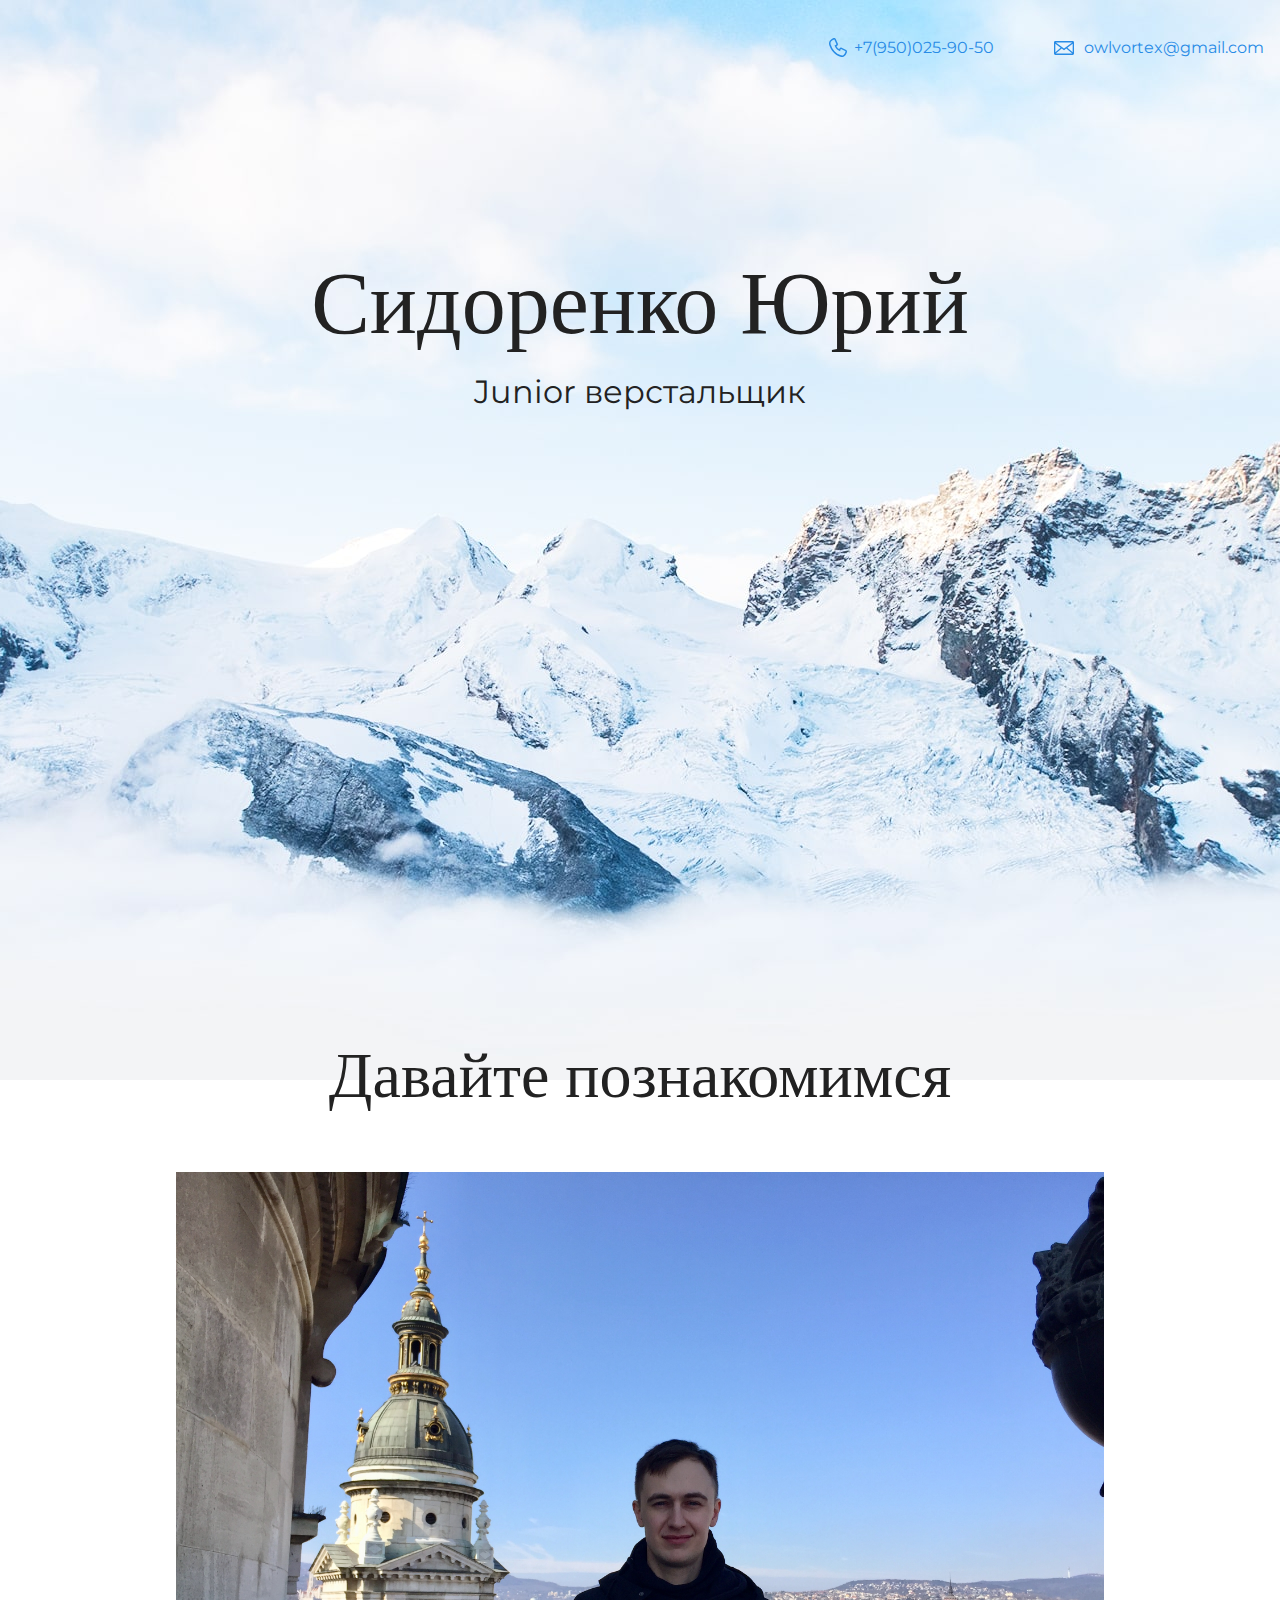
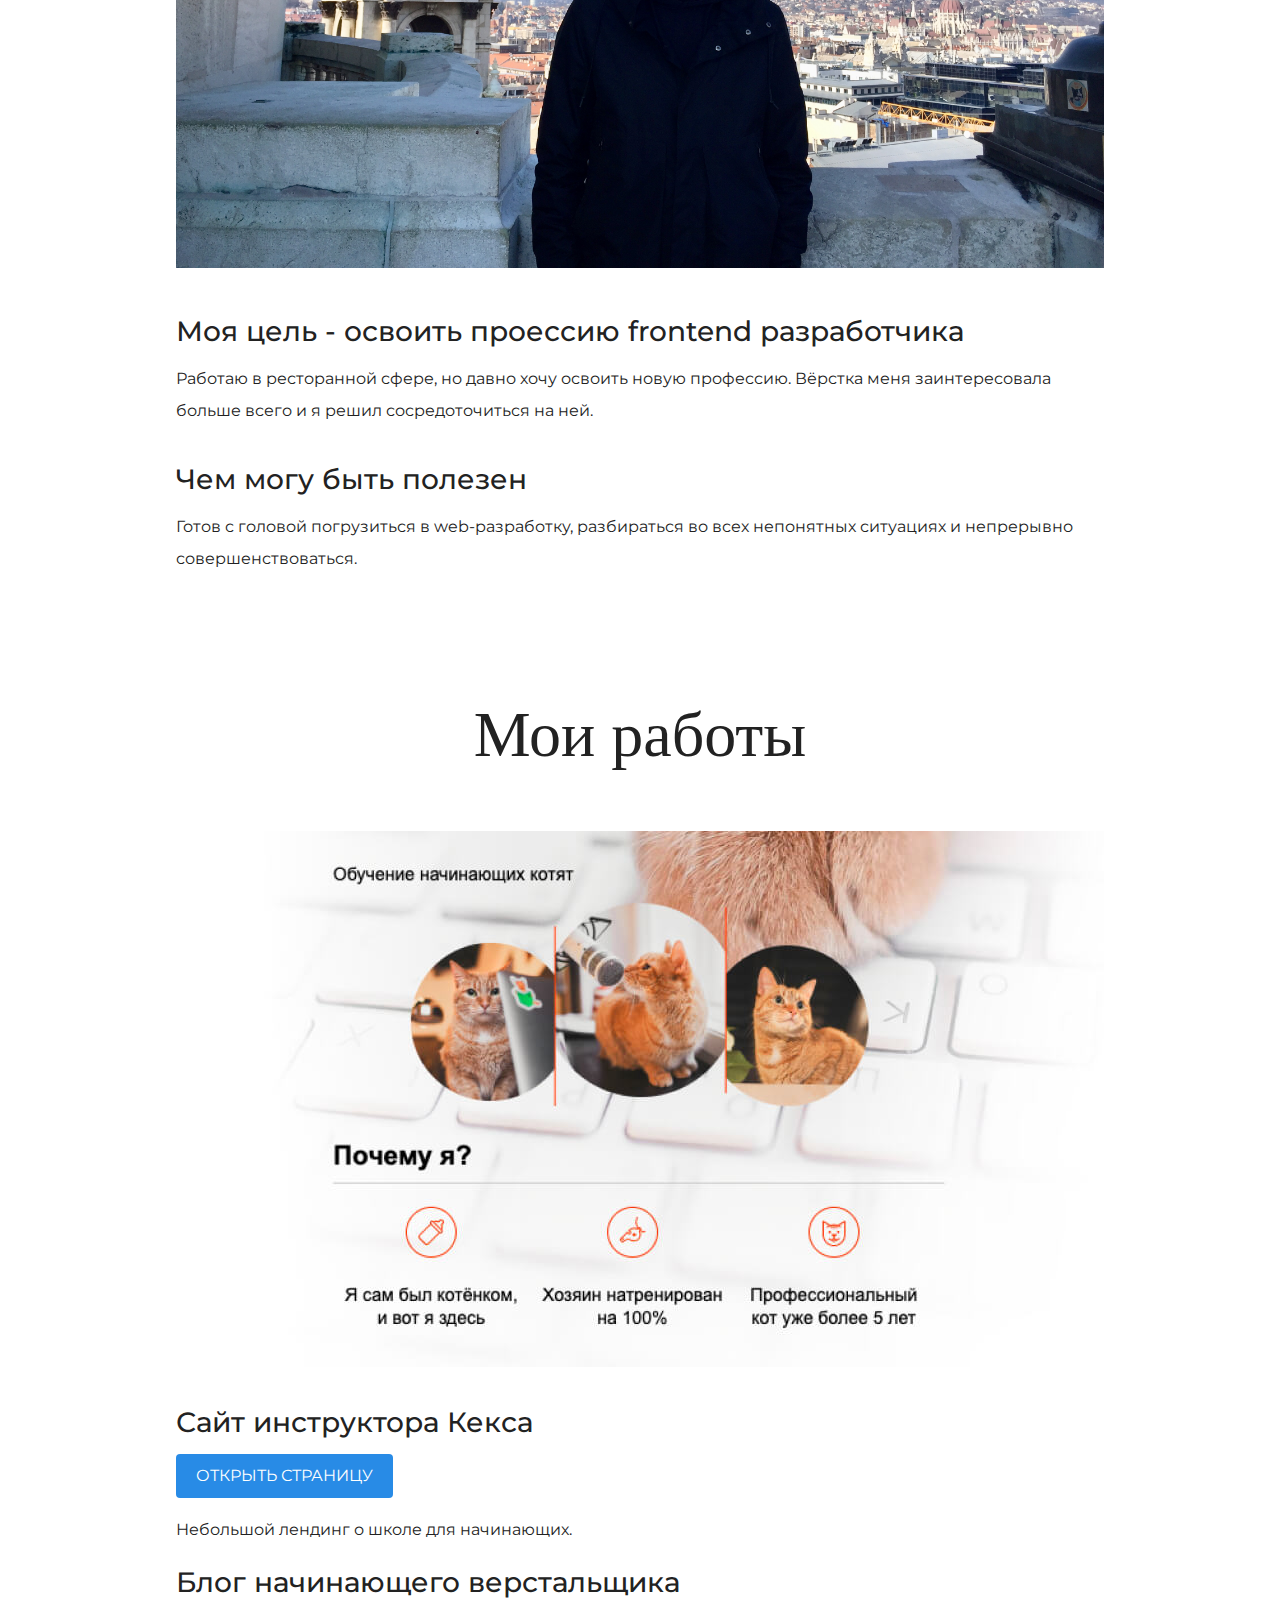
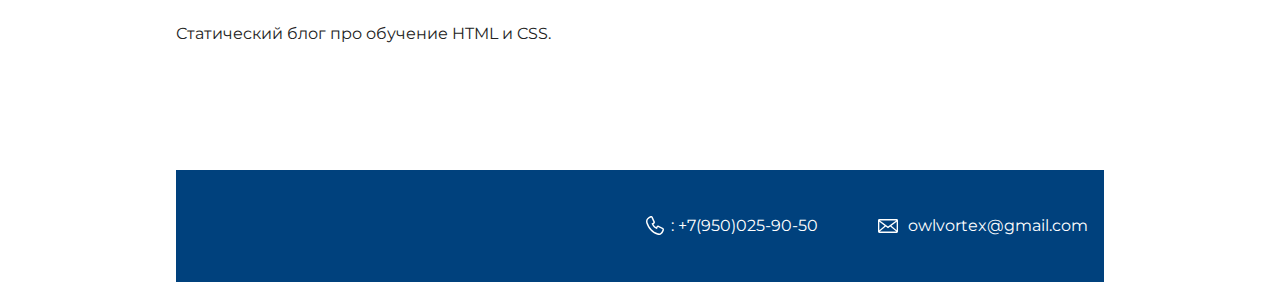
<file: index.html>
<!DOCTYPE html>
<html lang="ru">
  <head>
    <meta charset="UTF-8">
    <link href="https://fonts.googleapis.com/css?family=Montserrat:400,500,700|Old+Standard+TT&display=swap&subset=cyrillic" rel="stylesheet">
    <link rel="stylesheet" href="style.css">
    <title>Портфолио Junior верстальщика</title>
  </head>
  <body>
    <header class="page-header">
      <div class="container">
      <a class="header-phone" href="tel:+79876543210">+7(950)025-90-50</a> 
     <a class="header-email" href="mailto:owlvortex@gmail.com">owlvortex@gmail.com</a>
    </div>
    </header>

  
    <section class="hero-image">
      <div class="container">
      <h1 class="heading">Сидоренко Юрий</h1>
      <p>Junior верстальщик</p>
    </div>
    </section>

    <section class="intro">
      <div class="container">
      <h2 class="subheading">Давайте познакомимся</h2>
      <figure class="user-image">
        <img src="files/user2.jpg" width="928"  alt="Моя фотография">
      </figure>
      <h3>Моя цель - освоить проессию frontend разработчика </h3>
      <p>Работаю в ресторанной сфере, но давно хочу освоить новую профессию. Вёрстка меня заинтересовала больше всего и я решил сосредоточиться на ней.</p>
      <h3>Чем могу быть полезен</h3>
      <p>Готов с головой погрузиться в web-разработку, разбираться во всех непонятных ситуациях и непрерывно совершенствоваться.</p>
    </div>
    </section>

    <section class="portfolio">
      <div class="container">
      <h2 class="subheading">Мои работы</h2>
      <figure class="project-image">
        <img src="files/project.jpg" width="928" height="536" alt="Cайт инструктора Кекса">
      </figure>
      <h3>Сайт инструктора Кекса</h3>
      <a class="button" href="source/project/index.html">Открыть страницу</a>
      <p>Небольшой лендинг о школе для начинающих.</p>

      <h3>Блог начинающего верстальщика</h3>
      <p>Статический блог про обучение HTML и CSS.</p>
    </div>
    </section>
    <div class="container">
    <footer class="page-footer">
      <div class="container">
        <a class="footer-phone" href="tel:+79500259050">: +7(950)025-90-50</a>
          <a class="footer-email" href="mailto:owlvortex@gmail.com"> owlvortex@gmail.com</a>
      </div>
    </footer>
    </div>
  </body>
</html>
</file>
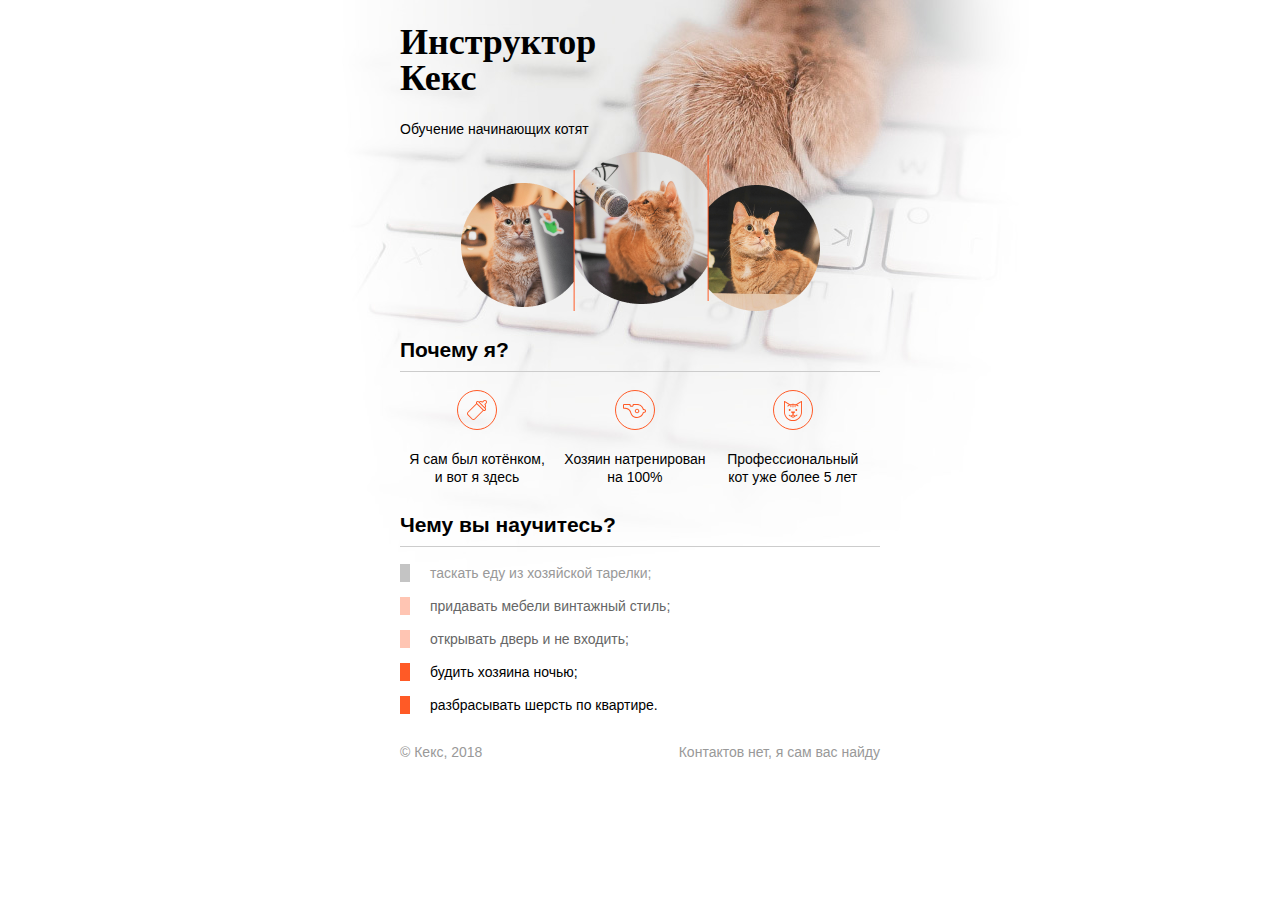
<file: source/project/index.html>
<!DOCTYPE html>
<html lang="ru">
  <head>
    <meta charset="utf-8">
    <title>Инструктор Кекс</title>
    <link rel="stylesheet" href="style.css">
  </head>
  <body>
    <div class="container">
      <header class="site-header">
        <h1>Инструктор Кекс</h1>
        <p>Обучение начинающих котят</p>
        <img src="img/keks.png">
      </header>

      <section class="features">
        <h2>Почему я?</h2>
        <p class="feature-kitten">Я сам был котёнком, и вот я здесь</p>
        <p class="feature-train">Хозяин натренирован на 100%</p>
        <p class="feature-cat">Профессиональный кот уже более 5 лет</p>
      </section>

      <section class="skills">
        <h2>Чему вы научитесь?</h2>
        <ul class="skills-list">
          <li class="skills-item">таскать еду из хозяйской тарелки;</li>
          <li class="skills-item standart">придавать мебели винтажный стиль;</li>
          <li class="skills-item standart">открывать дверь и не входить;</li>
          <li class="skills-item vip">будить хозяина ночью;</li>
          <li class="skills-item vip">разбрасывать шерсть по квартире.</li>
        </ul>
      </section>

      <footer class="site-footer">
        <p>© Кекс, 2018</p>
        <p>Контактов нет, я сам вас найду</p>
      </footer>
    </div>
  </body>
</html>
</file>
<file: style.css>
body {
  margin: 0;
  min-width: 960px;
  font-family: "Montserrat", "Helvetica", "Arial", sans-serif;
  font-size: 16px;
  line-height: 32px;
  color: #222222;
  background-color: #ffffff;
  background-image: url("img/hero-bg.jpg");
  background-repeat: no-repeat;
  background-position: top center;
}

.container {
  max-width: 928px;
  margin: 0 auto;
  padding: 0 16px;
}

.page-header {
  margin: 0 0 160px;
  padding: 32px 0 32px;
}

.page-header .container,
.page-footer .container {
  max-width: 1408px;
  text-align: right;
}

.page-header a {
  margin-left: 56px;
  color: #288be6;
  text-decoration: none;
  background-repeat: no-repeat;
  background-position: left;
}

.header-email {
  padding-left: 30px;
  background-image: url("img/icon-email-header.svg");
}

.header-phone {
  padding-left: 25px;
  background-image: url("img/icon-phone-header.svg");
}

.hero-image {
  margin-bottom: 620px;
}

.hero-image .container {
  max-width: 1408px;
  text-align: center;
}

.heading {
  margin: 0 0 16px;
  font-family: "Old Standard TT", "Times", "Times New Roman", serif;
  font-size: 88px;
  line-height: 96px;
  font-weight: 400;
}

.hero-image p {
  margin: 0;
  font-size: 32px;
  line-height: 48px;
}

.intro {
  margin: 0 0 120px;
}

.subheading {
  margin: 0 0 56px;
  font-family: "Old Standard TT", "Times", "Times New Roman", serif;
  font-size: 64px;
  line-height: 80px;
  font-weight: 400;
  text-align: center;
}

.user-image {
  margin: 0 0 32px;
  text-align: center;
}

.intro h3,
.portfolio h3 {
  margin: 0 0 12px;
  font-size: 28px;
  line-height: 40px;
  font-weight: 500;
}

.intro p {
  margin: 0 0 32px;
}

.skills-list {
  margin: 0;
  padding: 0;
}

.skills-list dt {
  padding-left: 32px;
  background-repeat: no-repeat;
  background-position: left;
}

.skill-html {
  background-image: url("img/icon-html.svg");
}

.skill-css {
  background-image: url("img/icon-css.svg");
}

.level {
  margin: 4px 0 16px;
  padding: 0;
  height: 14px;
  font-size: 0;
  background-color: #ffffff;
  border: 1px solid #86c3fa;
  border-radius: 8px;
}

.level div {
  margin: 1px;
  height: 12px;
  background-color: #288be6;
  border-radius: 6px;
}

.portfolio {
  margin: 0 0 120px;
}

.projects {
  margin: 0;
  padding: 0;
  list-style: none;
}

.projects li {
  margin: 0 0 80px;
}

.project-image {
  margin: 0 0 24px;
  text-align: center;
}

.projects p {
  margin: 0 0 24px;
}

.button {
  padding: 6px 20px;
  display: inline-block;
  vertical-align: baseline;
  text-decoration: none;
  text-transform: uppercase;
  border-radius: 4px;
  background-color: #288be6;
  color: #ffffff;
}

.page-footer {
  padding: 40px 0;
  background-color: #00417d;
  color: #ffffff;
}

.page-footer a {
  margin-left: 56px;
  color: inherit;
  text-decoration: none;
  background-repeat: no-repeat;
  background-position: left;
}

.footer-email {
  padding-left: 30px;
  background-image: url("img/icon-email-footer.svg");
}

.footer-phone {
  padding-left: 25px;
  background-image: url("img/icon-phone-footer.svg");
}
</file>
<file: source/project/style.css>
body {
  padding: 0;
  font-family: "Arial", sans-serif;
  font-size: 14px;
  line-height: 18px;
  color: #000000;
  background: #ffffff url("img/keks-background.jpg") no-repeat 50% 0;
}

h1 {
  width: 260px;
  font-family: "Georgia", serif;
  font-size: 36px;
  line-height: 36px;
}

h2 {
  padding-bottom: 12px;
  border-bottom: 1px solid #cccccc;
}

.site-header {
  margin-bottom: 30px;
}

.skills-item {
  margin-bottom: 15px;
  padding-left: 20px;
  border-left: 10px solid #c4c4c4;
  color: #999999;
}

.standart {
  border-color: #ffc5b3;
  color: #666666;
}

/* Добавьте правило ниже */

.vip {
  border-color: #ff5a26;
  color: #000000;
}

.container {
  width: 480px;
  margin: 0 auto;
}

.site-header img {
  display: block;
  margin: 0 auto;
}

.features {
  margin-bottom: 30px;
}

.features p {
  display: inline-block;
  vertical-align: top;
  width: 30%;
  margin: 0 5px;
  text-align: center;
  background-repeat: no-repeat;
  background-position: center top;
}

.feature-kitten {
  padding-top: 60px;
  background-image: url("img/bottle.svg");
}

.feature-cat {
  padding-top: 60px;
  background-image: url("img/cat.svg");
}

.feature-train {
  padding-top: 60px;
  background-image: url("img/whistle.svg");
}

.skills-list {
  padding: 0;
  list-style: none;
}

.site-footer {
  display: flex;
  justify-content: space-between;
  color: #999999;
}
</file>
